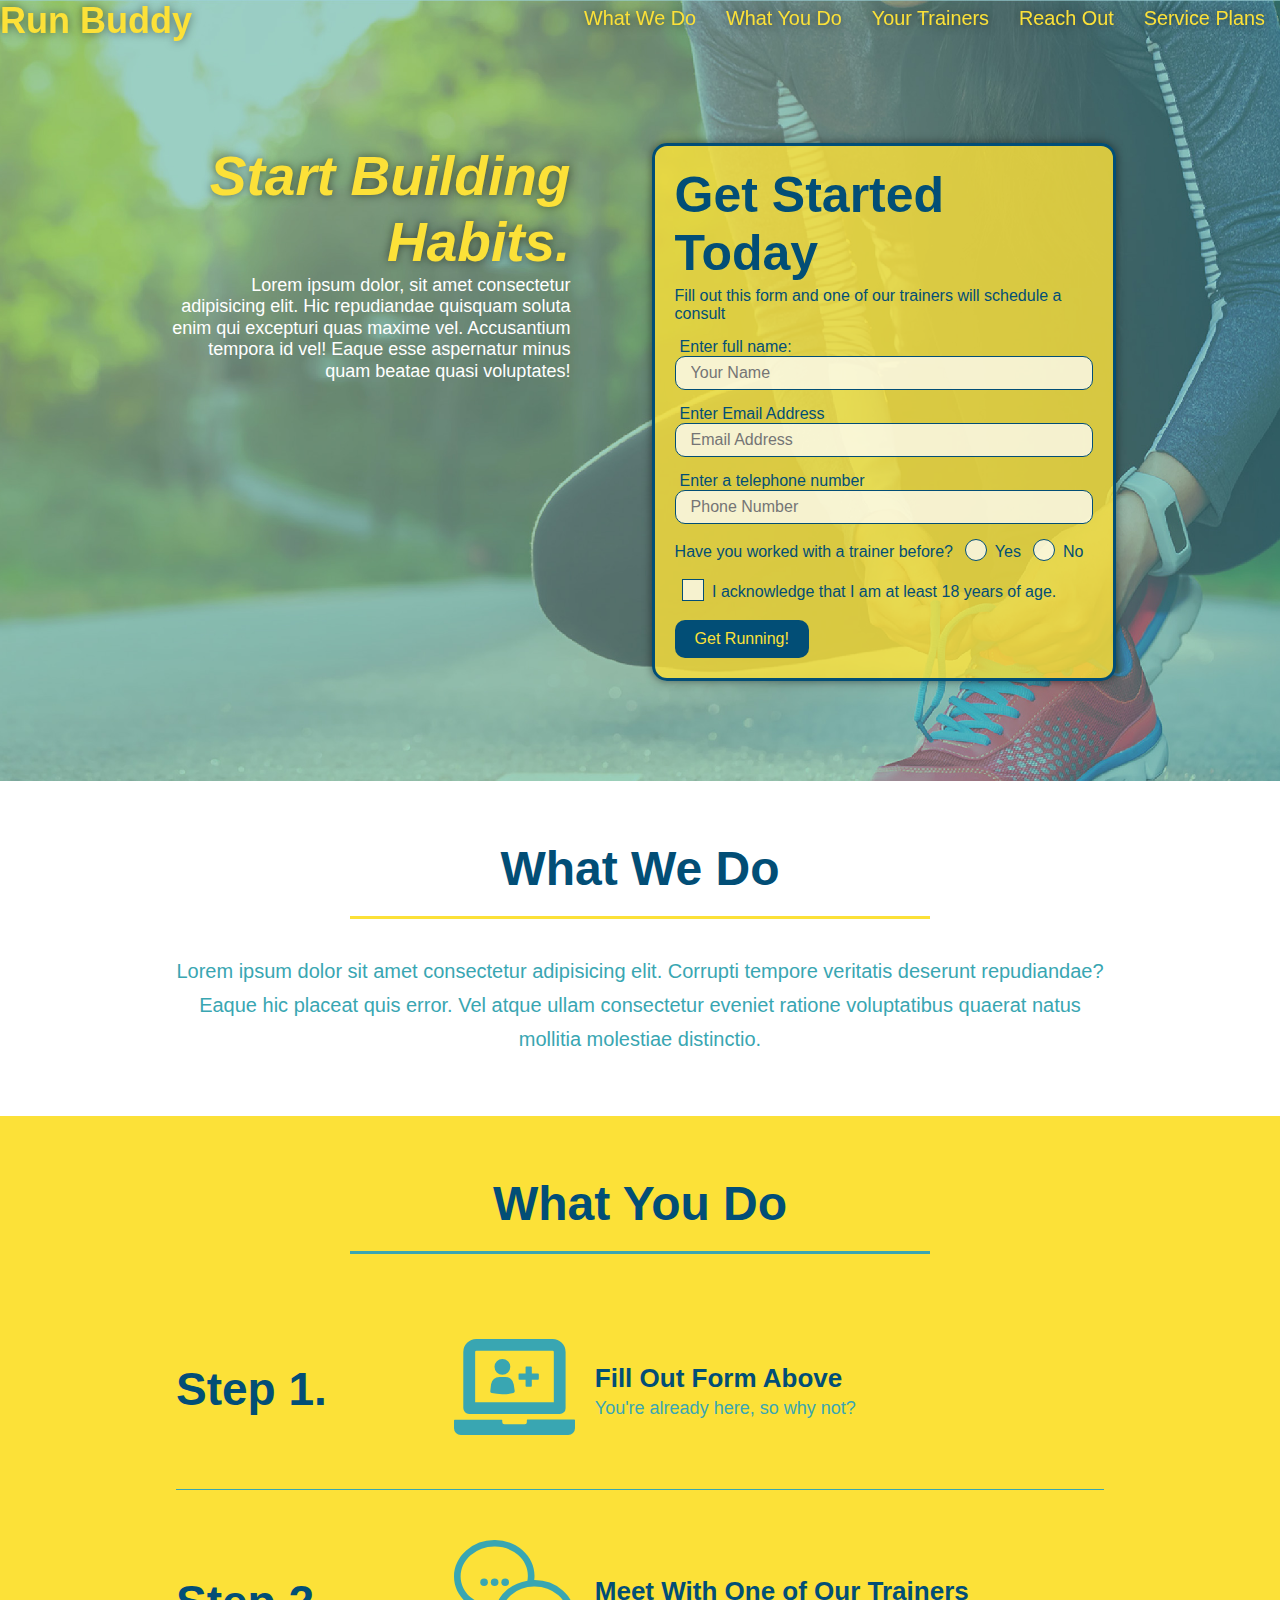
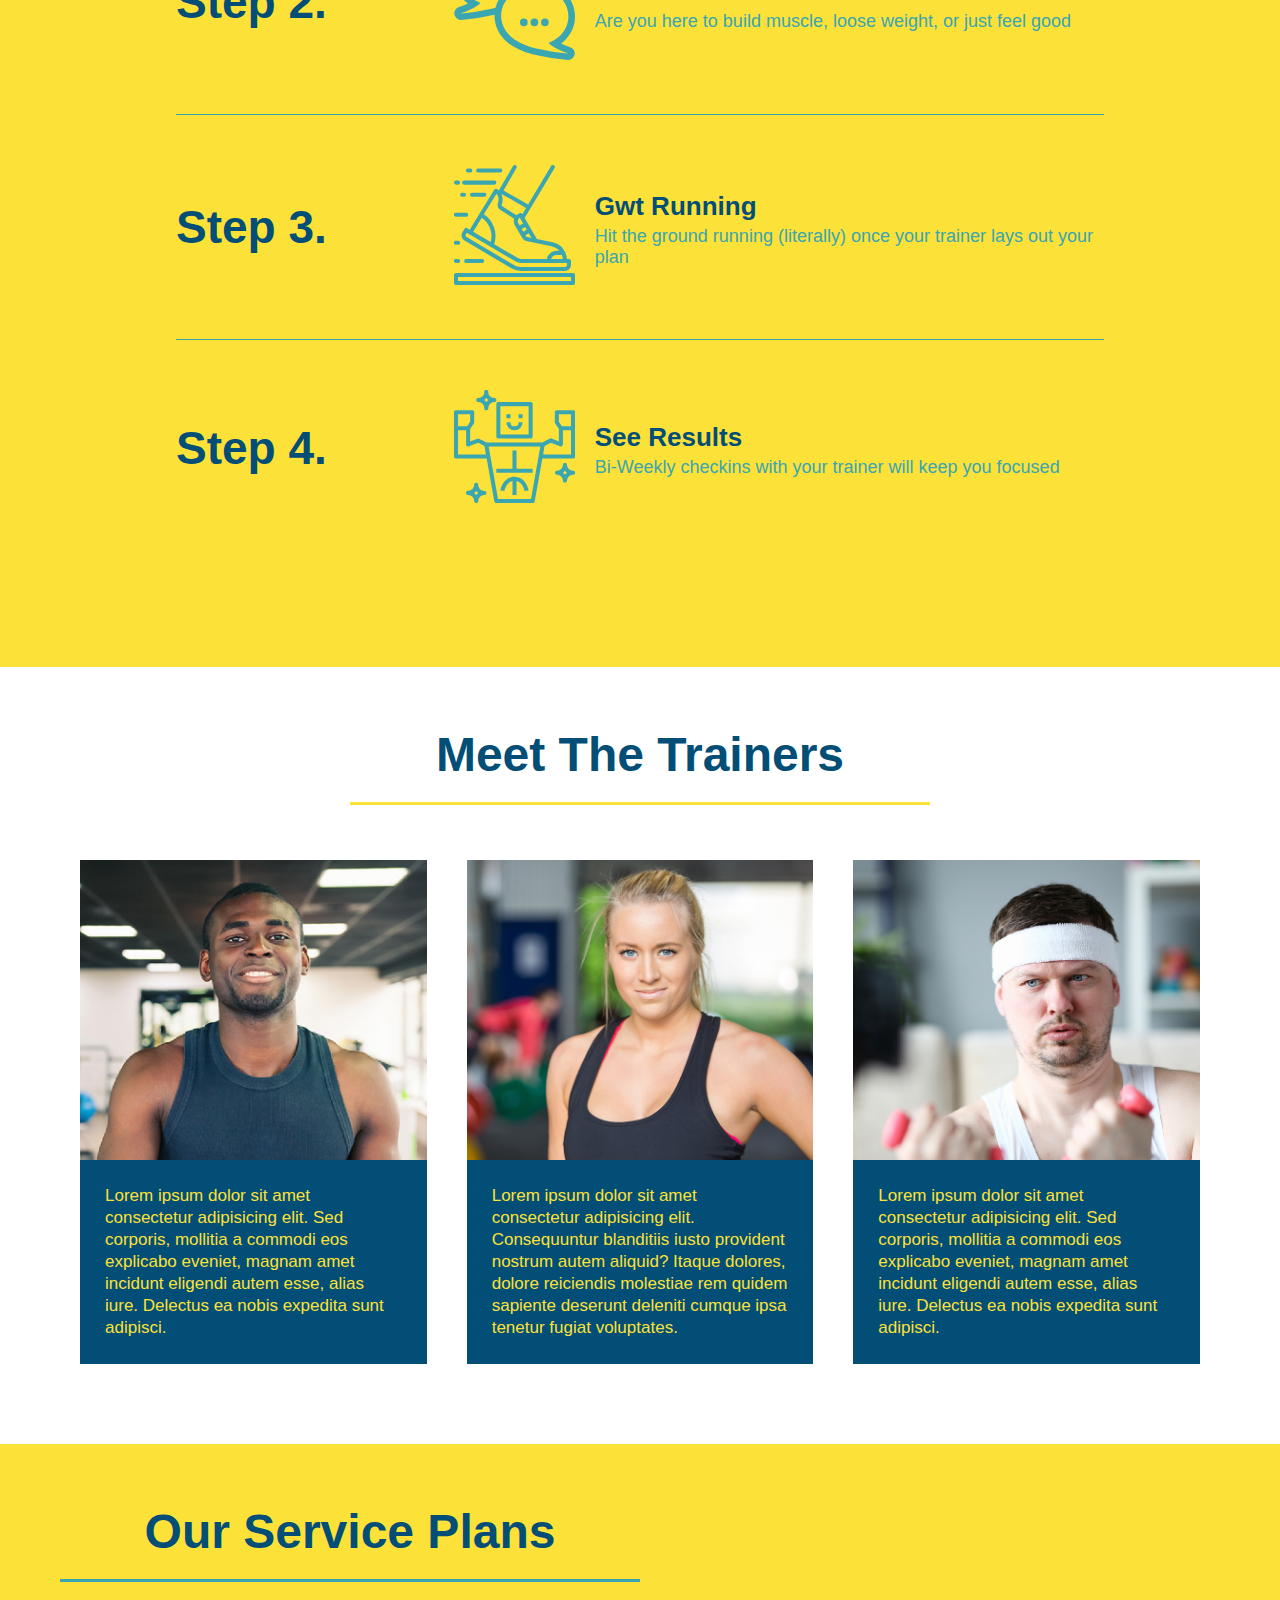
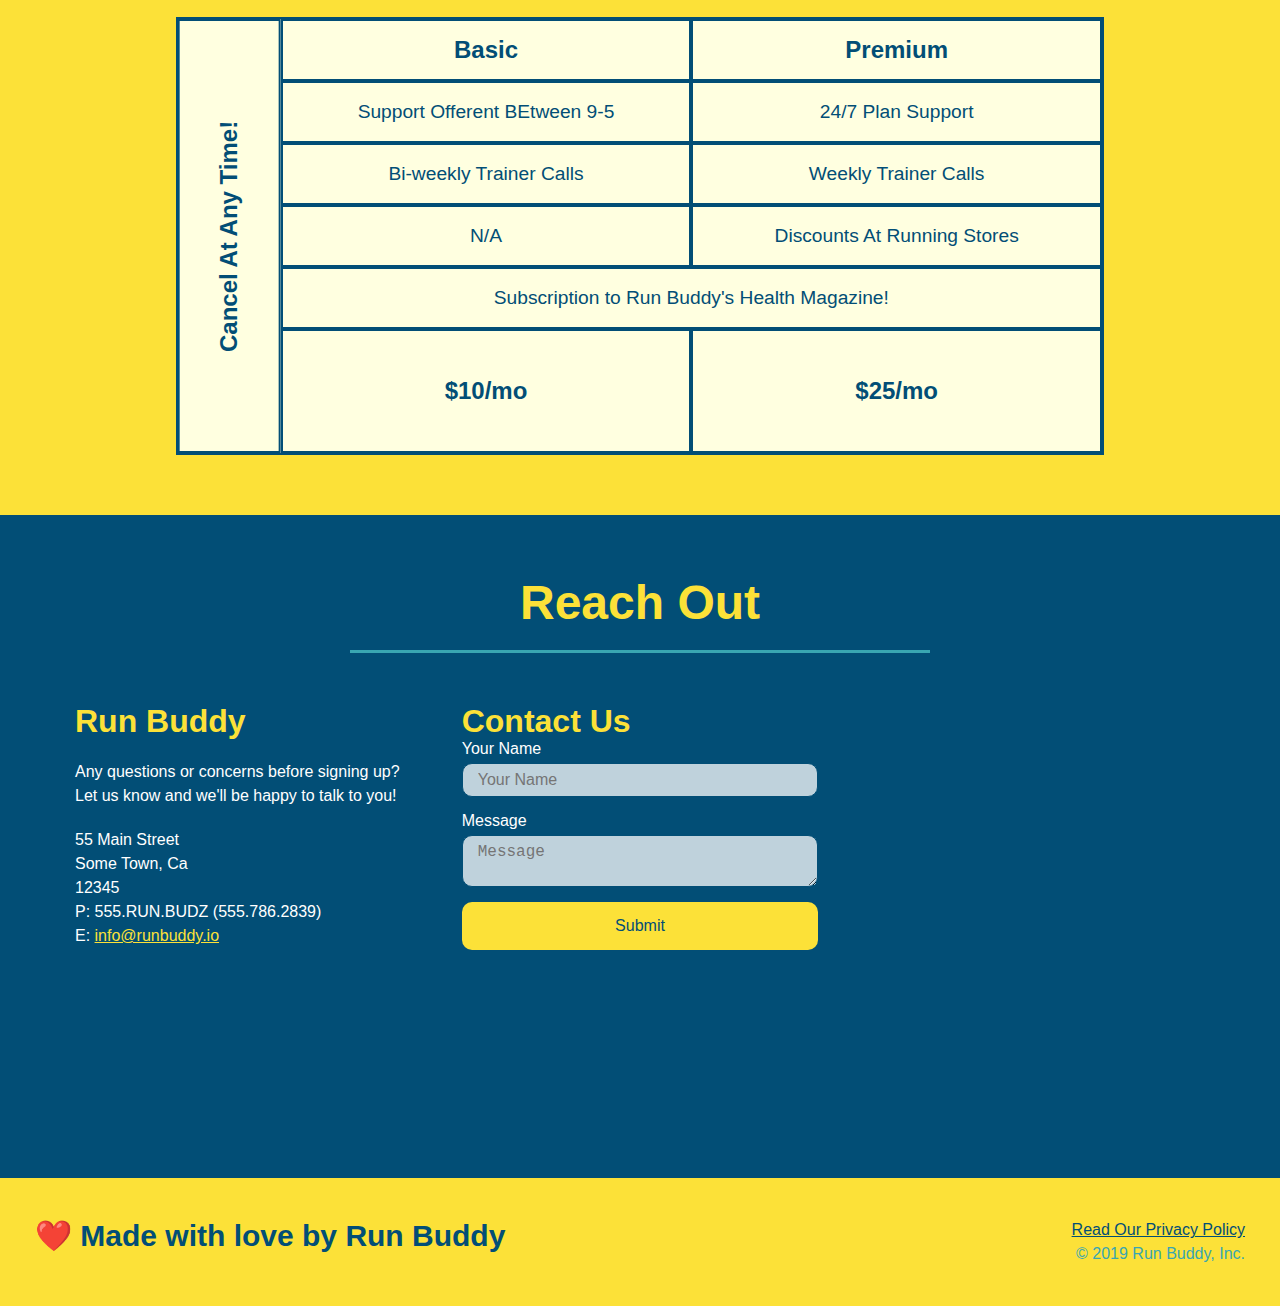
<file: index.html>
<!Doctype html>
<html lang="en">
    <!-- navigation-->

    <head>
        <meta charset="UTF-8"/>
        <meta meta name="viewport" content="width=device-width, initial-scale=1.0" />
        <title>Run Buddy</title>
        <link rel="stylesheet" href="./assets/css/style.css" />
    </head>

    <header>
        <h1>
            <a href = "index.html">Run Buddy</a>
        </h1>
        <nav>
            <!-- Unordered list element -->
            <ul>
            <!-- List item element -->
                <li>
                <!-- Anchor element -->
                    <a href="./index.html#what-we-do">What We Do</a>
                </li>
                <li>
                    <a href="./index.html#what-you-do">What You Do</a>
                </li>
                <li>
                    <a href="./index.html#your-trainers">Your Trainers</a>
                </li>
                <li>
                    <a href="./index.html#reach-out">Reach Out</a>
                </li>  
                <li>
                    <a href="#service-plans">Service Plans</a>
                </li>    
            </ul>
        </nav>
    </header>

    <!-- Hero Section -->
    <section class="hero">
        <div class="hero-cta">
            <h2>Start Building Habits.</h2>
            <p>Lorem ipsum dolor, sit amet consectetur adipisicing elit. Hic repudiandae quisquam soluta enim qui excepturi quas maxime vel. Accusantium tempora id vel! Eaque esse aspernatur minus quam beatae quasi voluptates!

            </p>
        </div>

        <div class="hero-form">
            <h3>Get Started Today</h3>
            <p>Fill out this form and one of our trainers will schedule a consult</p>
        <!-- Add form element-->
        <form>
            <label for="name">Enter full name:</label>
            <input type="text" placeholder="Your Name" name="name" id="name" class="form-input" />
            
            <label for="email">Enter Email Address</label>
            <input type="email" placeholder="Email Address" name="email" id="email" class="form-input" />
            
            <label for="phone">Enter a telephone number</label>
            <input type="tel" placeholder="Phone Number" name="phone" id="phone" class="form-input" />
            <p>
                Have you worked with a trainer before?
                <span class="radio-wrapper">
                    <input type="radio" name="trainer-confirm" id="trainer-yes" />
                    <label for="trainer-yes">Yes</label>
                </span> 
                <span class="radio-wrapper">   
                    <input type="radio" name="trainer-confirm"  id="trainer-no" />
                    <label for="trainer-no">No</label>
                </span>
            </p>
            <p>
                <span class="checkbox-wrapper">
                    <input type="checkbox"  name="age-confirm" id="checkbox" />
                    <label for="checkbox">I acknowledge that I am at least 18 years of age.
                    </label>
                </span>
            </p>
            <button type="submit">
                Get Running!
            </button>
        </form>
        </div>
    </section>
    <!-- End of Hero Section-->

    <!-- "what we do"-->
    <section id="what-we-do" class="intro">
        <div class="flex-row">
            <h2 class="section-title primary-border">What We Do</h2>
        </div>
        <div class="flex-row">
            <p>Lorem ipsum dolor sit amet consectetur adipisicing elit. Corrupti tempore veritatis deserunt repudiandae? Eaque hic placeat quis error. Vel atque ullam consectetur eveniet ratione voluptatibus quaerat natus mollitia molestiae distinctio.
            </p>
        </div>

    </section>

    <!-- "what you do" section-->
    <section id="what-you-do" class="steps">
        <div class="flex-row">
            <h2 class="section-title secondary-border">What You Do</h2>
        </div>

        <div class="step">
            <h3>Step 1.</h3>
            <div class="step-info">
                <div class="step-img">
                    <img src="./assets/images/step-1.svg" alt="" />
                </div>
                <div class="step-text">
                    <h4>Fill Out Form Above</h4>
                    <p>You're already here, so why not?</p>
                </div>
            </div>
        </div>

        <div class="step">
            <h3>Step 2.</h3>
            <div class="step-info">
                <div class="step-img">
                    <img src="./assets/images/step-2.svg" alt="" />
                </div>
                <div class="step-text">
                    <h4>Meet With One of Our Trainers</h4>
                    <p>Are you here to build muscle, loose weight, or just feel good</p>
                </div>
            </div>
        </div>  
        
        <div class="step">
            <h3>Step 3.</h3>
            <div class="step-info">
                <div class="step-img">
                    <img src="./assets/images/step-3.svg" alt="" />
                </div>
                <div class="step-text">
                    <h4>Gwt Running</h4>
                    <p>Hit the ground running (literally) once your trainer lays out your plan </p>
                </div>
            </div>
        </div>

        <div class="step">
            <h3>Step 4.</h3>
            <div class="step-info">
                <div class="step-img">
                    <img src="./assets/images/step-4.svg" alt="" />
                </div>
                <div class="step-text">
                    <h4>See Results</h4>
                    <p>Bi-Weekly checkins with your trainer will keep you focused</p>
                </div>
            </div>
        </div>
    </section>
                

    <!-- "meet the trainers" section-->
    <section id="your-trainers">
        <div class="flex-row">
            <h2 class="section-title primary-border">Meet The Trainers</h2>
        </div>


        <div class="trainers">
            
            <article class="trainer">
                <div class="trainer-img trainer-1">
                    <div>
                        <h3 class="trainer-name">Arron Stephens</h3>
                        <h4 class="trainer-role">Speed / Strength</h4>
                    </div>
                </div>

                <div class="trainer-bio">
                    <h3>Arron Stephens</h3>
                    <h4>Speed/ Strength</h4>
                    <p>
                        Lorem ipsum dolor sit amet consectetur adipisicing elit. Sed corporis, mollitia a commodi eos explicabo eveniet, magnam amet incidunt eligendi autem esse, alias iure. Delectus ea nobis expedita sunt adipisci.</p>
                </div>
            </article>

            <!-- second trainers bio -->
            <article class="trainer">
                <div class="trainer-img trainer-2">
                    <div>
                        <h3 class="trainer-name">Joanna Gill</h3>
                        <h4 class="trainer-role">Endurance</h4>
                    </div>
                </div> 
                
                <div class="trainer-bio">
                    <h3>Joanna Gill</h3>
                    <h4>Endurance</h4>
                    <p>
                        Lorem ipsum dolor sit amet consectetur adipisicing elit. Consequuntur blanditiis iusto provident nostrum autem aliquid? Itaque dolores, dolore reiciendis molestiae rem quidem sapiente deserunt deleniti cumque ipsa tenetur fugiat voluptates.
                    </p>
                </div>

            </article>

            <!-- third trainer bio -->
            <article class="trainer">
                <div class="trainer-img trainer-3">
                    <div>
                        <h3 class="trainer-name">Harry "The Headband" Smith</h3>
                        <h4 class="trainer-role">Strength</h4>
                    </div>
                </div>
                <div class="trainer-bio">
                    <h3>Harry "The Headband" Smith</h3>
                    <h4>Strength</h4>
                    <p>
                        Lorem ipsum dolor sit amet consectetur adipisicing elit. Sed corporis, mollitia a commodi eos explicabo eveniet, magnam amet incidunt eligendi autem esse, alias iure. Delectus ea nobis expedita sunt adipisci.
                    </p>
                </div>
            </article>
        </div>

    </section>


    <section id="service-plans" class="services">

        <h2 class="section-title secondary-border">
            Our Service Plans
        </h2>

        <div class="service-grid-wrapper">

            <div class="service-grid-container">

                <div class="service-grid-item grid-head basic">
                    Basic
                </div>
                <div class="service-grid-item grid-head premium"> 
                    Premium
                </div>

                <div class="service-grid-item basic">
                    Support Offerent BEtween 9-5
                </div>

                <div class="service-grid-item premium">
                    24/7 Plan Support
                </div>

                <div class="service-grid-item basic">
                    Bi-weekly Trainer Calls
                </div>

                <div class="service-grid-item premium">
                    Weekly Trainer Calls
                </div>
 
                <div class="service-grid-item basic">
                    N/A
                </div>

                <div class="service-grid-item premium">
                    Discounts At Running Stores
                </div>

                <div class="service-grid-item both">
                    Subscription to Run Buddy's Health Magazine!
                </div>

                <div class="service-grid-item grid-price basic">
                    $10/mo
                </div>

                <div class="service-grid-item grid-price premium">
                    $25/mo
                </div>

                <div class="service-grid-item cancel">
                    Cancel At Any Time!
                </div>
            
            </div> <!-- div service grid container -->

        </div> <!-- div service wrapper -->

    </section>

    <!-- "reach out" section-->
    <section id="reach-out" class="contact">
        <div class="flex-row">
            <h2 class="section-title secondary-border">Reach Out</h2>
        </div>

        <div class="contact-info">

            <div>
                <h3>Run Buddy</h3>
                <p>
                    Any questions or concerns before signing up?
            
                <br />
                Let us know and we'll be happy to talk to you!
                </p>
                
                <address>
                    55 Main Street <br />
                    Some Town, Ca <br /> 
                    12345 <br />
                    P: 555.RUN.BUDZ (555.786.2839)<br />
                    E: <a href="mailto.info@runbuddy.io">info@runbuddy.io</a>
                </address>
            </div>

            <div class="contact-form">
                <h3>Contact Us</h3>
                <form>
                    <label for="contact-name">Your Name</label>
                    <input type="text" id="contact-name" placeholder="Your Name" />

                    <label for="contact-message">Message</label>
                    <textarea id="contact-message" placeholder="Message"></textarea>

                    <button type="submit">Submit</button>
                </form>
            </div>

            <iframe src="https://www.google.com/maps/embed?pb=!1m18!1m12!1m3!1d3469.9318241318647!2d-98.38487338505362!3d29.576586882054976!2m3!1f0!2f0!3f0!3m2!1i1024!2i768!4f13.1!3m3!1m2!1s0x865c8c647db431bd%3A0xb8cc40125808f6ea!2s15139%20Spring%20Mist%2C%20San%20Antonio%2C%20TX%2078247!5e0!3m2!1sen!2sus!4v1584643423736!5m2!1sen!2sus"  
                    frameborder="0" 
                 style="border:0;" 
                 allowfullscreen="" 
                    aria-hidden="false" 
                    tabindex="0">
            </iframe>

        </div>
        
            
        </div>
    </section>

    <!-- footer-->
    <footer>
        <h2>❤️ Made with love by Run Buddy</h2>
        <div>
            <a href="./privacy-policy.html">Read Our Privacy Policy</a><br />
            &copy; 2019 Run Buddy, Inc.
        </div>
    </footer>

   <body>
        
    </body>
    



</html>
</file>
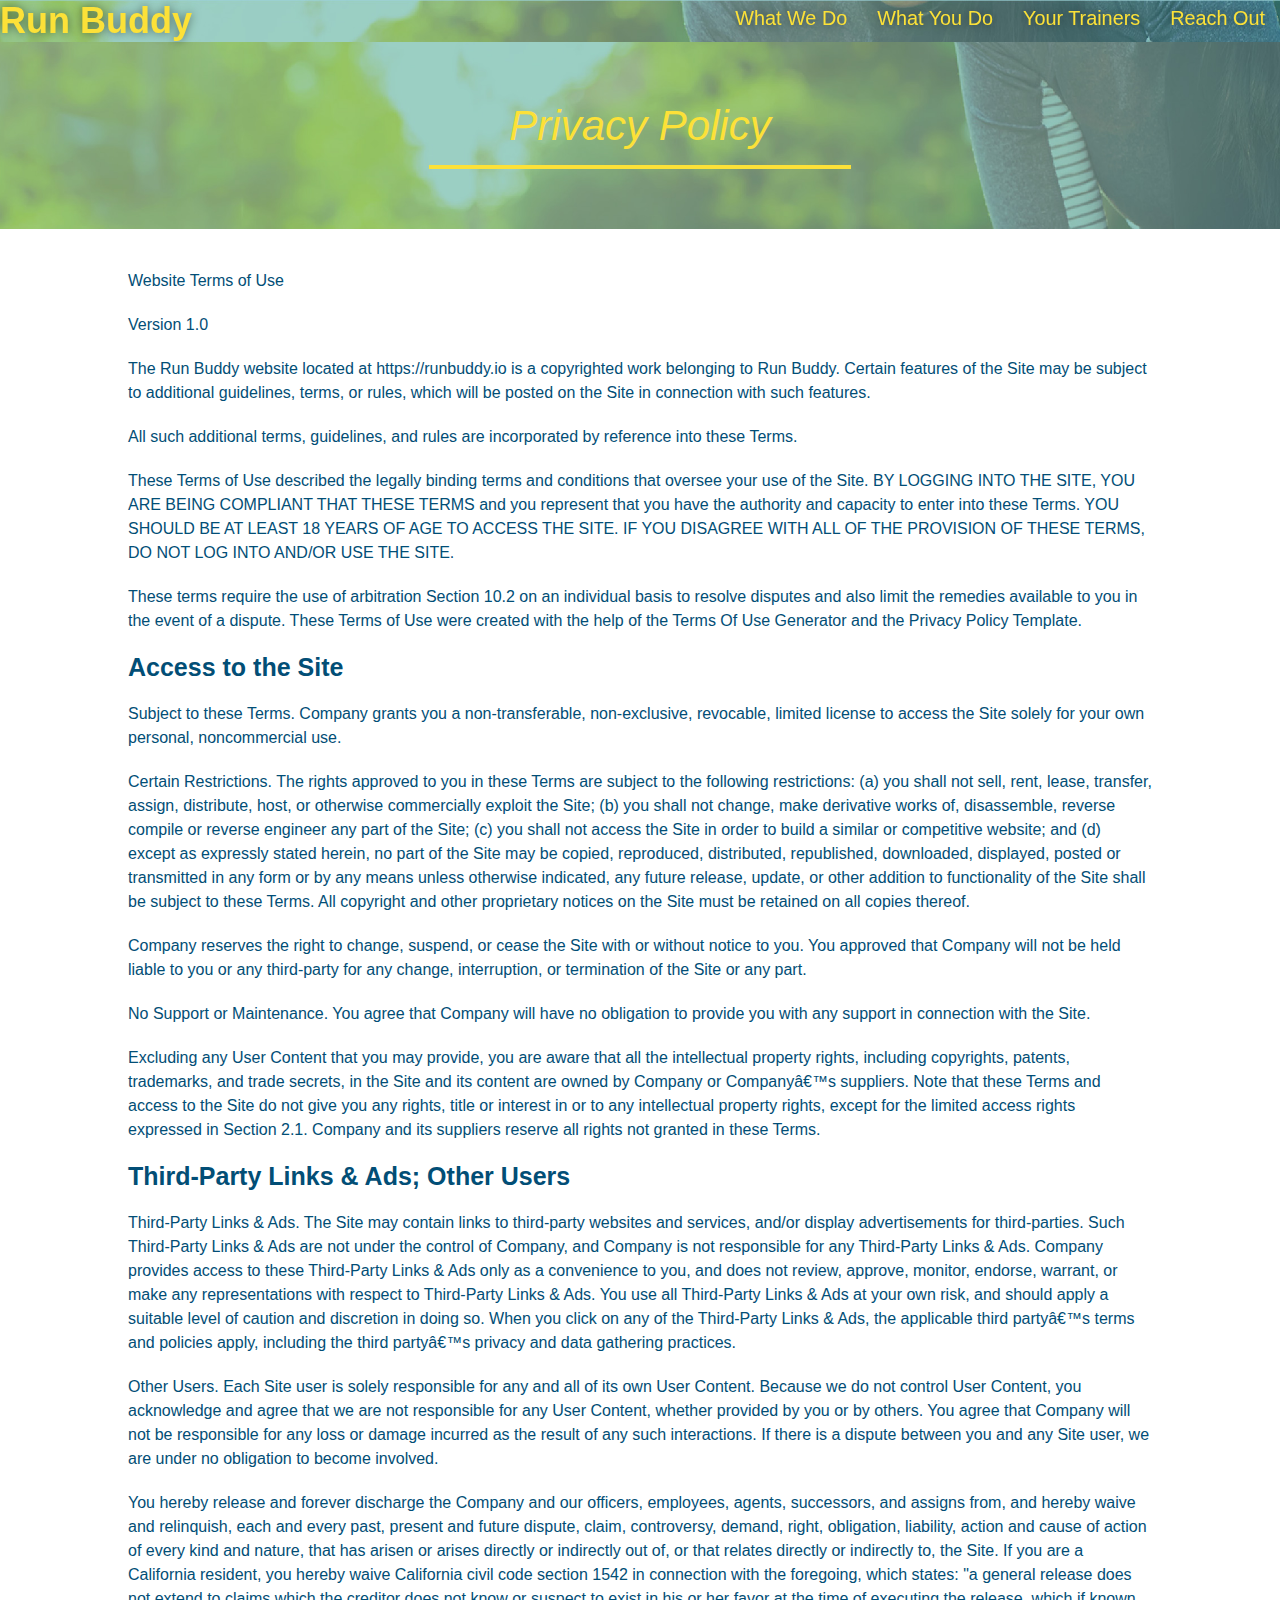
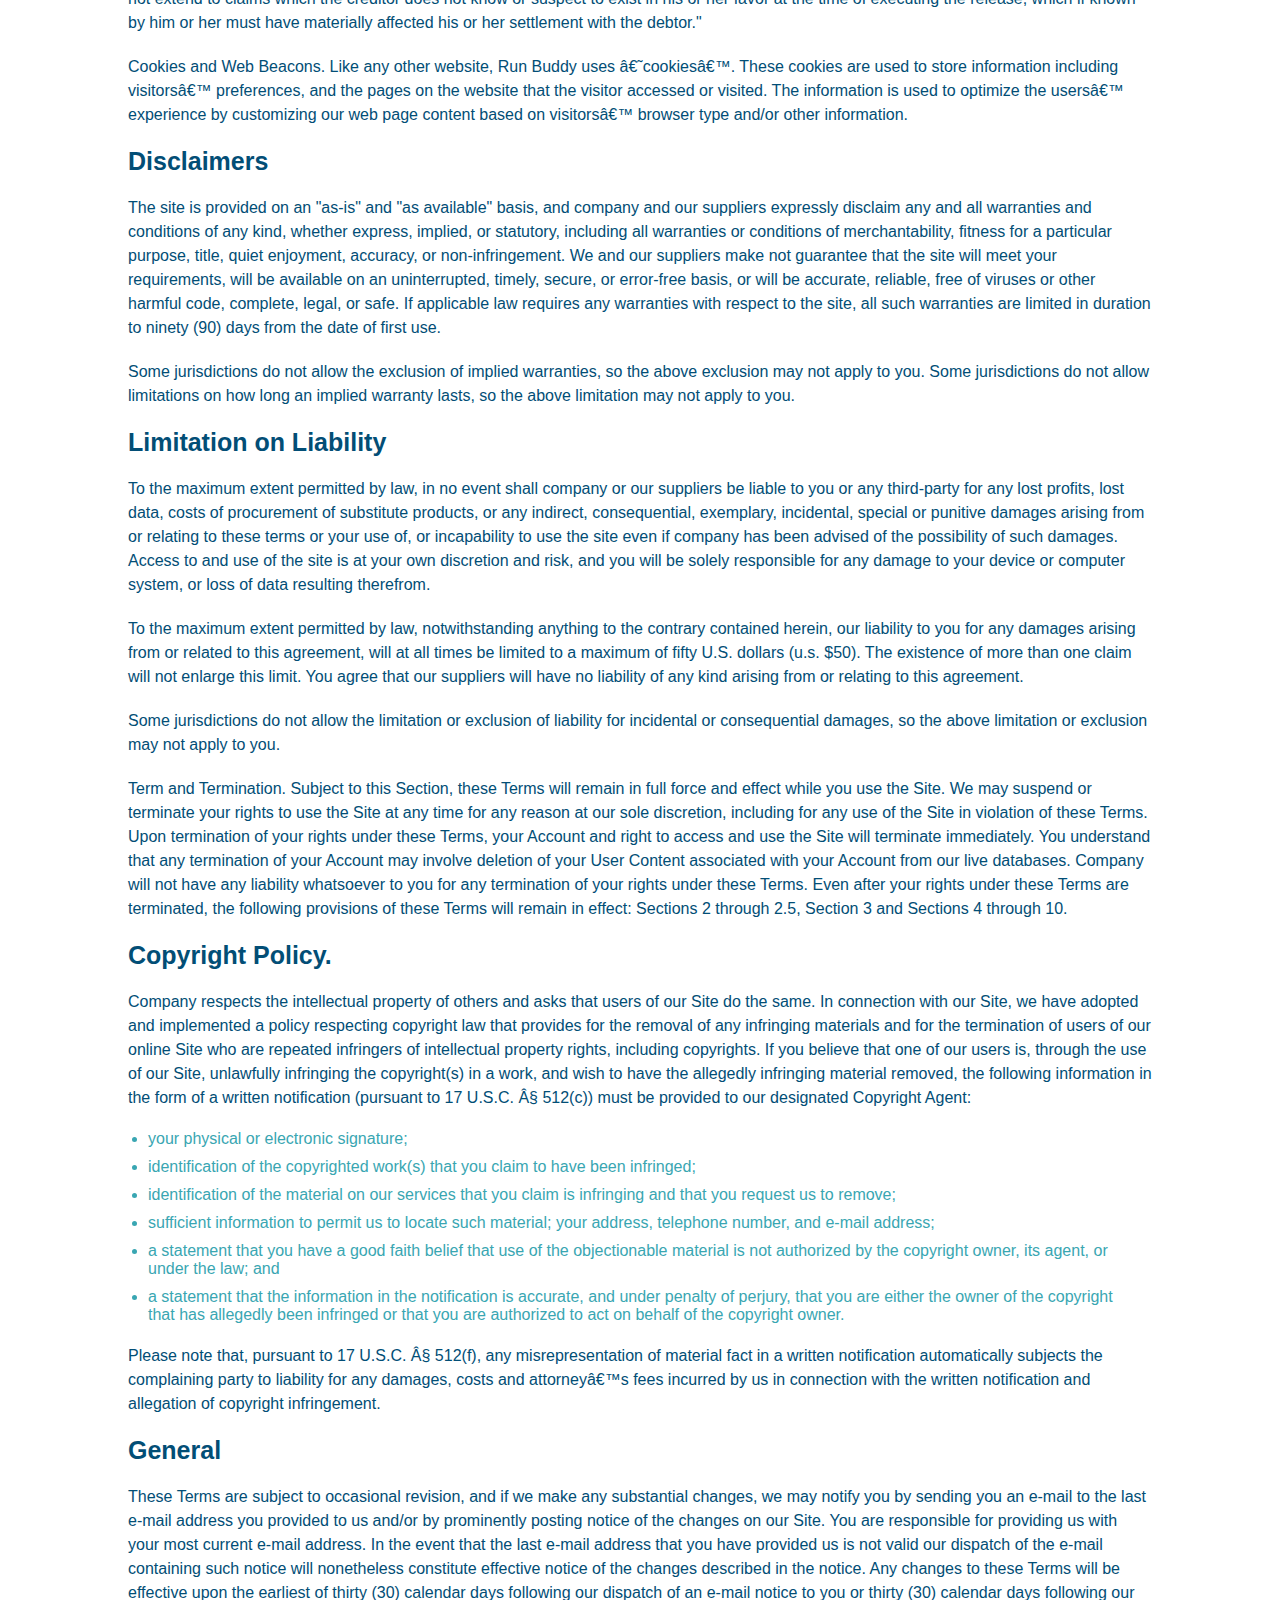
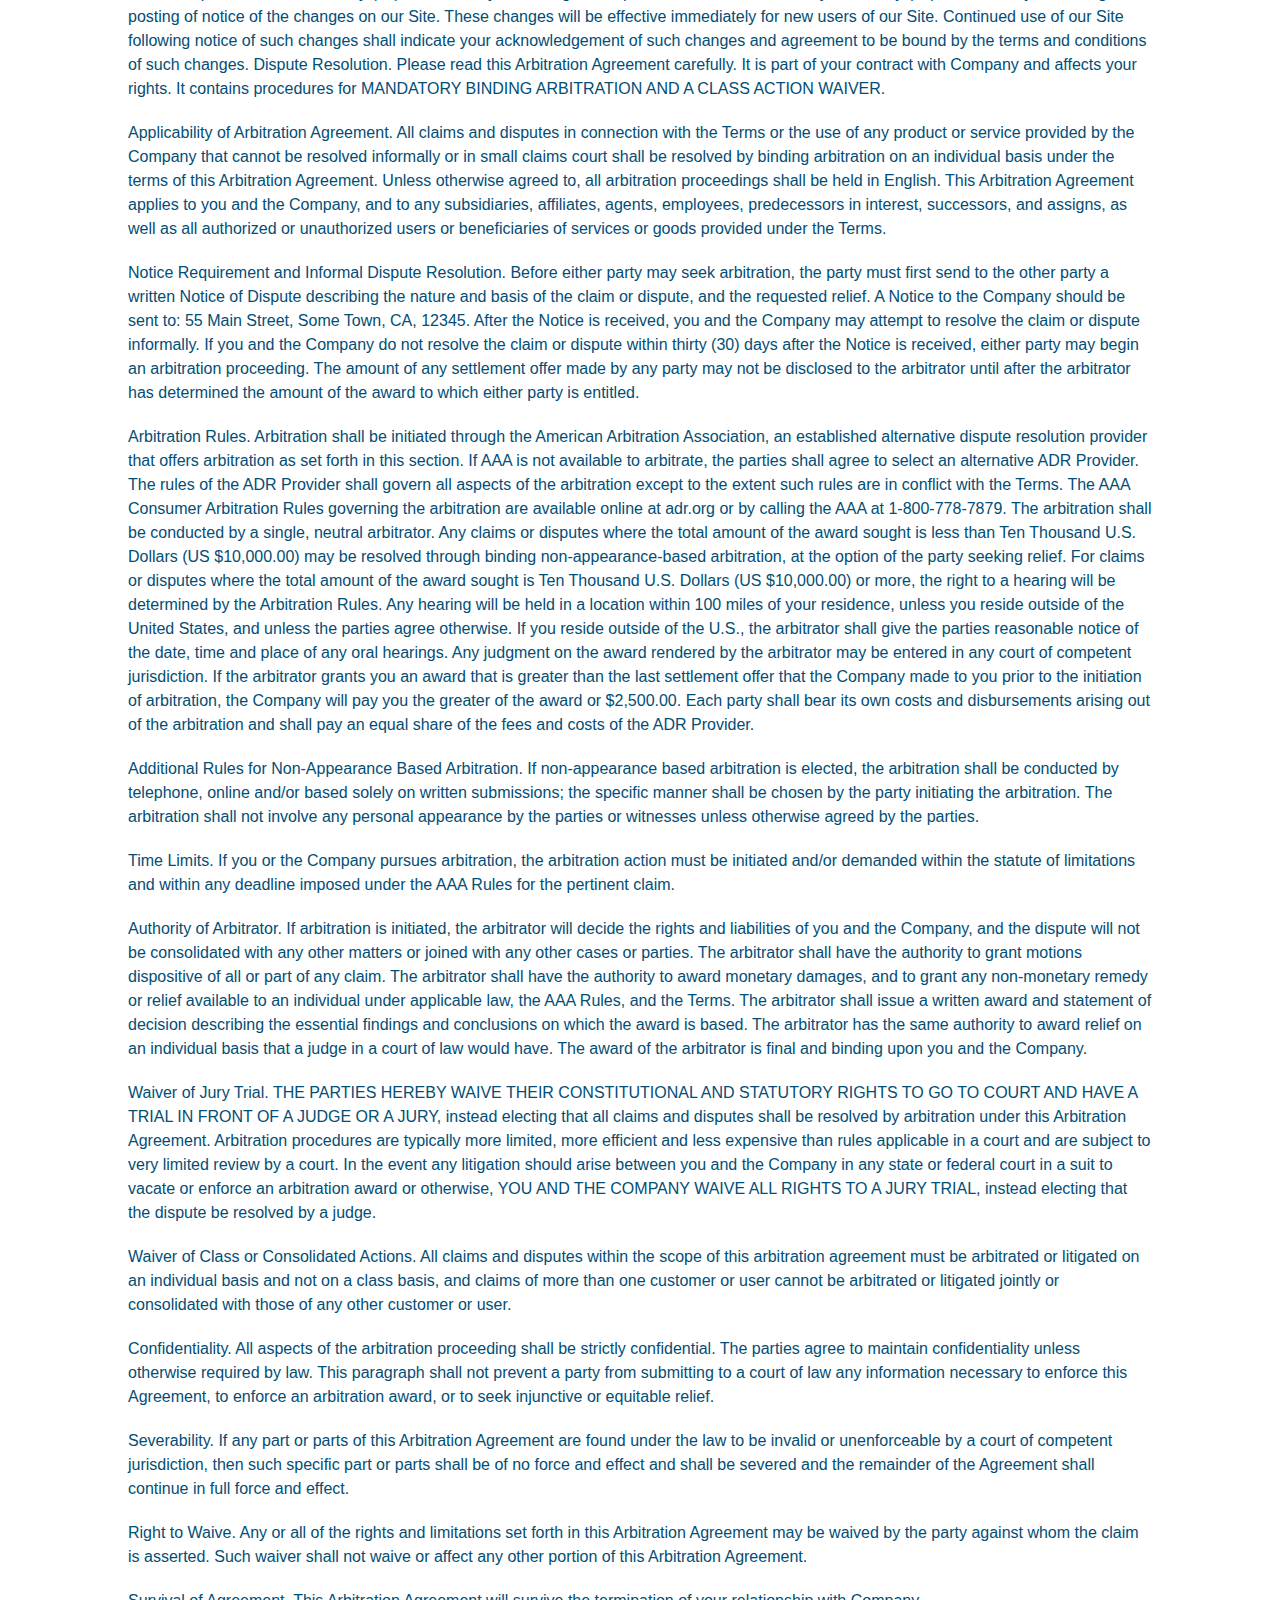
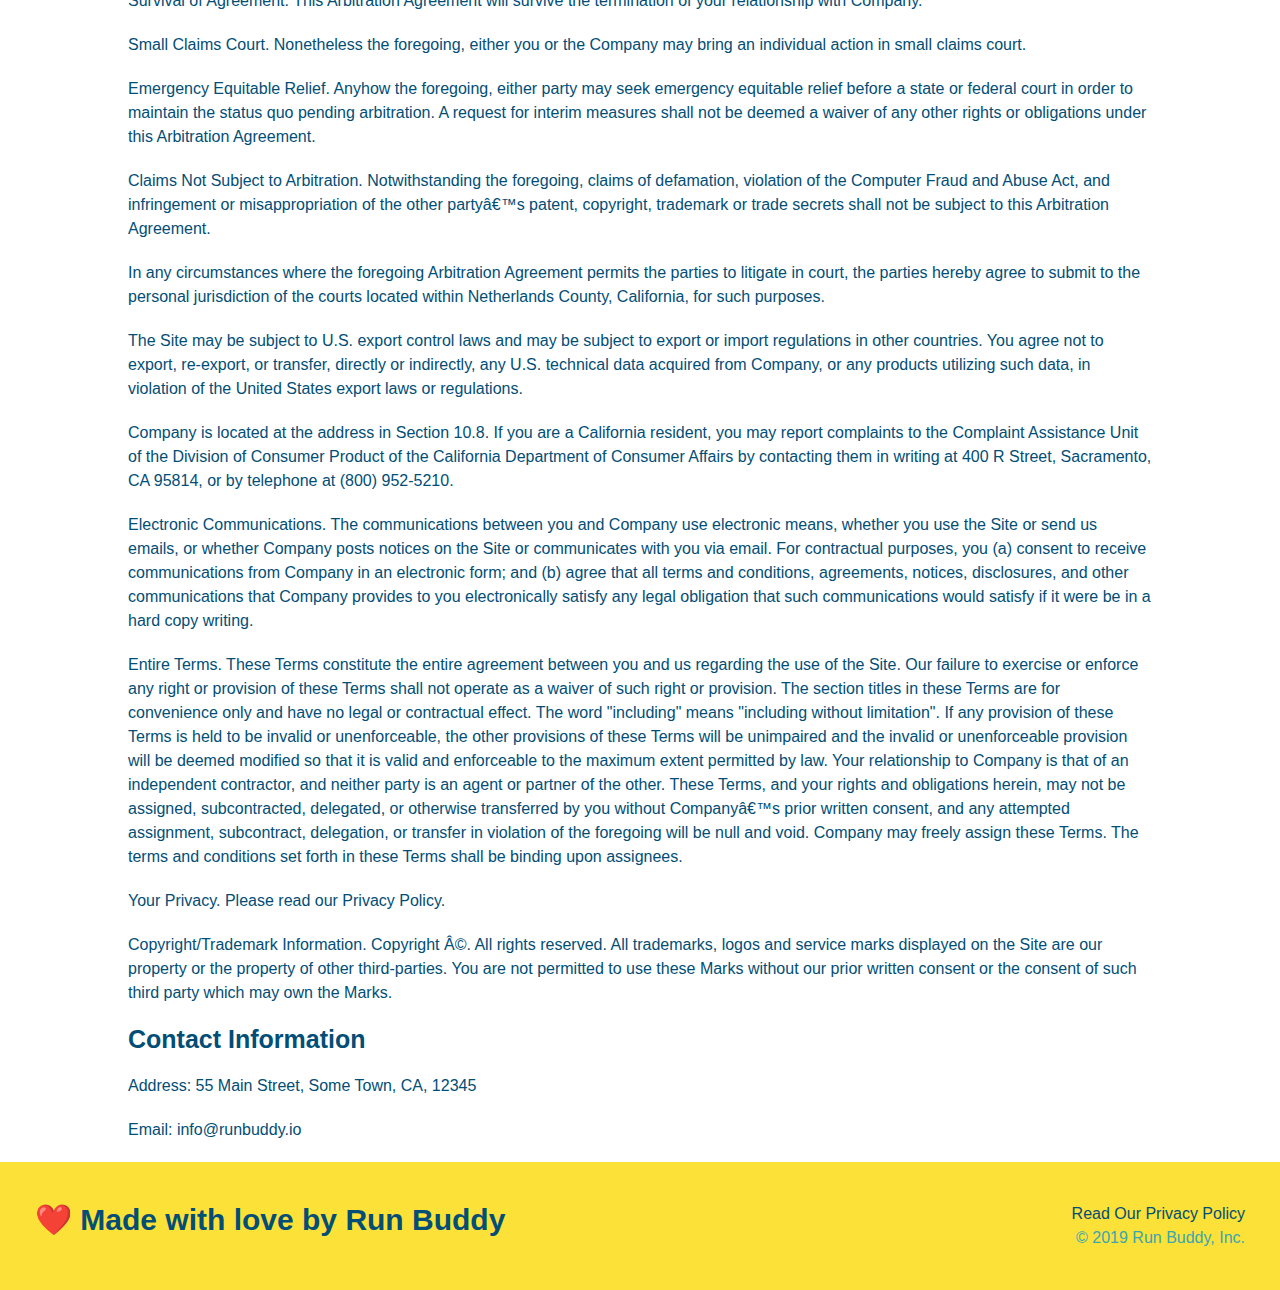
<file: privacy-policy.html>
<!DOCTYPE html>
<html lang="en">
    <head>
        <meta charset="UTF-8"/>

        <meta meta name="viewport" content="width=device-width, initial-scale=1.0" />
        
        <title>Privacy Policy - Run Buddy</title>
        
        <link rel="stylesheet" href="./assets/css/style.css" />
        
        <link rel="stylesheet" href="./assets/css/secondary-styles.css"/>
   
    </head>

    
    <header>
         <h1>
            <a href = "index.html">Run Buddy</a>
        </h1>
        <nav>
            <!-- Unordered list element -->
            <ul>
            <!-- List item element -->
                <li>
                <!-- Anchor element -->
                    <a href="./index.html#what-we-do">What We Do</a>
                </li>
                <li>
                    <a href="./index.html#what-you-do">What You Do</a>
                </li>
                <li>
                    <a href="./index.html#your-trainers">Your Trainers</a>
                </li>
                <li>
                    <a href="./index.html#reach-out">Reach Out</a>
                </li>      
            </ul>
        </nav>
    </header>

    <section class="hero">
        <h2 class="page-title">
            Privacy Policy
        </h2>
    </section>

    <article class="secondary-content">
        <p>
            Website Terms of Use
          </p>
    
          <p>
            Version 1.0
          </p>
    
          <p>
            The Run Buddy website located at https://runbuddy.io is a copyrighted work belonging to Run Buddy. Certain
            features of the Site may be subject to additional guidelines, terms, or rules, which will be posted on the Site
            in connection with such features.
          </p>
    
          <p>
            All such additional terms, guidelines, and rules are incorporated by reference into these Terms.
          </p>
    
          <p>
            These Terms of Use described the legally binding terms and conditions that oversee your use of the Site. BY
            LOGGING INTO THE SITE, YOU ARE BEING COMPLIANT THAT THESE TERMS and you represent that you have the authority
            and capacity to enter into these Terms. YOU SHOULD BE AT LEAST 18 YEARS OF AGE TO ACCESS THE SITE. IF YOU
            DISAGREE WITH ALL OF THE PROVISION OF THESE TERMS, DO NOT LOG INTO AND/OR USE THE SITE.
          </p>
    
          <p>
            These terms require the use of arbitration Section 10.2 on an individual basis to resolve disputes and also
            limit the remedies available to you in the event of a dispute. These Terms of Use were created with the help of
            the Terms Of Use Generator and the Privacy Policy Template.
          </p>
    
          <h3>
            Access to the Site
          </h3>
    
          <p>
            Subject to these Terms. Company grants you a non-transferable, non-exclusive, revocable, limited license to
            access the Site solely for your own personal, noncommercial use.
          </p>
    
          <p>
            Certain Restrictions. The rights approved to you in these Terms are subject to the following restrictions: (a)
            you shall not sell, rent, lease, transfer, assign, distribute, host, or otherwise commercially exploit the Site;
            (b) you shall not change, make derivative works of, disassemble, reverse compile or reverse engineer any part of
            the Site; (c) you shall not access the Site in order to build a similar or competitive website; and (d) except
            as expressly stated herein, no part of the Site may be copied, reproduced, distributed, republished, downloaded,
            displayed, posted or transmitted in any form or by any means unless otherwise indicated, any future release,
            update, or other addition to functionality of the Site shall be subject to these Terms. All copyright and other
            proprietary notices on the Site must be retained on all copies thereof.
          </p>
    
          <p>
            Company reserves the right to change, suspend, or cease the Site with or without notice to you. You approved
            that Company will not be held liable to you or any third-party for any change, interruption, or termination of
            the Site or any part.
          </p>
    
          <p>
            No Support or Maintenance. You agree that Company will have no obligation to provide you with any support in
            connection with the Site.
          </p>
    
          <p>
            Excluding any User Content that you may provide, you are aware that all the intellectual property rights,
            including copyrights, patents, trademarks, and trade secrets, in the Site and its content are owned by Company
            or Companyâ€™s suppliers. Note that these Terms and access to the Site do not give you any rights, title or
            interest in or to any intellectual property rights, except for the limited access rights expressed in Section
            2.1. Company and its suppliers reserve all rights not granted in these Terms.
          </p>
    
          <h3>
            Third-Party Links & Ads; Other Users
          </h3>
    
          <p>
            Third-Party Links & Ads. The Site may contain links to third-party websites and services, and/or display
            advertisements for third-parties. Such Third-Party Links & Ads are not under the control of Company, and Company
            is not responsible for any Third-Party Links & Ads. Company provides access to these Third-Party Links & Ads
            only as a convenience to you, and does not review, approve, monitor, endorse, warrant, or make any
            representations with respect to Third-Party Links & Ads. You use all Third-Party Links & Ads at your own risk,
            and should apply a suitable level of caution and discretion in doing so. When you click on any of the
            Third-Party Links & Ads, the applicable third partyâ€™s terms and policies apply, including the third partyâ€™s
            privacy and data gathering practices.
          </p>
    
          <p>
            Other Users. Each Site user is solely responsible for any and all of its own User Content. Because we do not
            control User Content, you acknowledge and agree that we are not responsible for any User Content, whether
            provided by you or by others. You agree that Company will not be responsible for any loss or damage incurred as
            the result of any such interactions. If there is a dispute between you and any Site user, we are under no
            obligation to become involved.
          </p>
    
          <p>
            You hereby release and forever discharge the Company and our officers, employees, agents, successors, and
            assigns from, and hereby waive and relinquish, each and every past, present and future dispute, claim,
            controversy, demand, right, obligation, liability, action and cause of action of every kind and nature, that has
            arisen or arises directly or indirectly out of, or that relates directly or indirectly to, the Site. If you are
            a California resident, you hereby waive California civil code section 1542 in connection with the foregoing,
            which states: "a general release does not extend to claims which the creditor does not know or suspect to exist
            in his or her favor at the time of executing the release, which if known by him or her must have materially
            affected his or her settlement with the debtor."
          </p>
    
          <p>
            Cookies and Web Beacons. Like any other website, Run Buddy uses â€˜cookiesâ€™. These cookies are used to store
            information including visitorsâ€™ preferences, and the pages on the website that the visitor accessed or visited.
            The information is used to optimize the usersâ€™ experience by customizing our web page content based on visitorsâ€™
            browser type and/or other information.
          </p>
    
          <h3>
            Disclaimers
          </h3>
    
          <p>
            The site is provided on an "as-is" and "as available" basis, and company and our suppliers expressly disclaim
            any and all warranties and conditions of any kind, whether express, implied, or statutory, including all
            warranties or conditions of merchantability, fitness for a particular purpose, title, quiet enjoyment, accuracy,
            or non-infringement. We and our suppliers make not guarantee that the site will meet your requirements, will be
            available on an uninterrupted, timely, secure, or error-free basis, or will be accurate, reliable, free of
            viruses or other harmful code, complete, legal, or safe. If applicable law requires any warranties with respect
            to the site, all such warranties are limited in duration to ninety (90) days from the date of first use.
          </p>
    
          <p>
            Some jurisdictions do not allow the exclusion of implied warranties, so the above exclusion may not apply to
            you. Some jurisdictions do not allow limitations on how long an implied warranty lasts, so the above limitation
            may not apply to you.
          </p>
    
          <h3>
            Limitation on Liability
          </h3>
    
          <p>
            To the maximum extent permitted by law, in no event shall company or our suppliers be liable to you or any
            third-party for any lost profits, lost data, costs of procurement of substitute products, or any indirect,
            consequential, exemplary, incidental, special or punitive damages arising from or relating to these terms or
            your use of, or incapability to use the site even if company has been advised of the possibility of such
            damages. Access to and use of the site is at your own discretion and risk, and you will be solely responsible
            for any damage to your device or computer system, or loss of data resulting therefrom.
          </p>
    
          <p>
            To the maximum extent permitted by law, notwithstanding anything to the contrary contained herein, our liability
            to you for any damages arising from or related to this agreement, will at all times be limited to a maximum of
            fifty U.S. dollars (u.s. $50). The existence of more than one claim will not enlarge this limit. You agree that
            our suppliers will have no liability of any kind arising from or relating to this agreement.
          </p>
    
          <p>
            Some jurisdictions do not allow the limitation or exclusion of liability for incidental or consequential
            damages, so the above limitation or exclusion may not apply to you.
          </p>
    
          <p>
            Term and Termination. Subject to this Section, these Terms will remain in full force and effect while you use
            the Site. We may suspend or terminate your rights to use the Site at any time for any reason at our sole
            discretion, including for any use of the Site in violation of these Terms. Upon termination of your rights under
            these Terms, your Account and right to access and use the Site will terminate immediately. You understand that
            any termination of your Account may involve deletion of your User Content associated with your Account from our
            live databases. Company will not have any liability whatsoever to you for any termination of your rights under
            these Terms. Even after your rights under these Terms are terminated, the following provisions of these Terms
            will remain in effect: Sections 2 through 2.5, Section 3 and Sections 4 through 10.
          </p>
    
          <h3>
            Copyright Policy.
          </h3>
    
          <p>
            Company respects the intellectual property of others and asks that users of our Site do the same. In connection
            with our Site, we have adopted and implemented a policy respecting copyright law that provides for the removal
            of any infringing materials and for the termination of users of our online Site who are repeated infringers of
            intellectual property rights, including copyrights. If you believe that one of our users is, through the use of
            our Site, unlawfully infringing the copyright(s) in a work, and wish to have the allegedly infringing material
            removed, the following information in the form of a written notification (pursuant to 17 U.S.C. Â§ 512(c)) must
            be provided to our designated Copyright Agent:
          </p>
    
          <ul>
            <li>
              your physical or electronic signature;
            </li>
            <li>
              identification of the copyrighted work(s) that you claim to have been infringed;
            </li>
            <li>
              identification of the material on our services that you claim is infringing and that you request us to remove;
            </li>
            <li>
              sufficient information to permit us to locate such material; your address, telephone number, and e-mail
              address;
            </li>
            <li>
              a statement that you have a good faith belief that use of the objectionable material is not authorized by the
              copyright owner, its agent, or under the law; and
            </li>
            <li>
              a statement that the information in the notification is accurate, and under penalty of perjury, that you are
              either the owner of the copyright that has allegedly been infringed or that you are authorized to act on
              behalf of the copyright owner.
            </li>
          </ul>
    
          <p>
            Please note that, pursuant to 17 U.S.C. Â§ 512(f), any misrepresentation of material fact in a written
            notification automatically subjects the complaining party to liability for any damages, costs and attorneyâ€™s
            fees incurred by us in connection with the written notification and allegation of copyright infringement.
          </p>
    
          <h3>
            General
          </h3>
    
          <p>
            These Terms are subject to occasional revision, and if we make any substantial changes, we may notify you by
            sending you an e-mail to the last e-mail address you provided to us and/or by prominently posting notice of the
            changes on our Site. You are responsible for providing us with your most current e-mail address. In the event
            that the last e-mail address that you have provided us is not valid our dispatch of the e-mail containing such
            notice will nonetheless constitute effective notice of the changes described in the notice. Any changes to these
            Terms will be effective upon the earliest of thirty (30) calendar days following our dispatch of an e-mail
            notice to you or thirty (30) calendar days following our posting of notice of the changes on our Site. These
            changes will be effective immediately for new users of our Site. Continued use of our Site following notice of
            such changes shall indicate your acknowledgement of such changes and agreement to be bound by the terms and
            conditions of such changes. Dispute Resolution. Please read this Arbitration Agreement carefully. It is part of
            your contract with Company and affects your rights. It contains procedures for MANDATORY BINDING ARBITRATION AND
            A CLASS ACTION WAIVER.
          </p>
    
          <p>
            Applicability of Arbitration Agreement. All claims and disputes in connection with the Terms or the use of any
            product or service provided by the Company that cannot be resolved informally or in small claims court shall be
            resolved by binding arbitration on an individual basis under the terms of this Arbitration Agreement. Unless
            otherwise agreed to, all arbitration proceedings shall be held in English. This Arbitration Agreement applies to
            you and the Company, and to any subsidiaries, affiliates, agents, employees, predecessors in interest,
            successors, and assigns, as well as all authorized or unauthorized users or beneficiaries of services or goods
            provided under the Terms.
          </p>
    
          <p>
            Notice Requirement and Informal Dispute Resolution. Before either party may seek arbitration, the party must
            first send to the other party a written Notice of Dispute describing the nature and basis of the claim or
            dispute, and the requested relief. A Notice to the Company should be sent to: 55 Main Street, Some Town, CA,
            12345. After the Notice is received, you and the Company may attempt to resolve the claim or dispute informally.
            If you and the Company do not resolve the claim or dispute within thirty (30) days after the Notice is received,
            either party may begin an arbitration proceeding. The amount of any settlement offer made by any party may not
            be disclosed to the arbitrator until after the arbitrator has determined the amount of the award to which either
            party is entitled.
          </p>
    
          <p>
            Arbitration Rules. Arbitration shall be initiated through the American Arbitration Association, an established
            alternative dispute resolution provider that offers arbitration as set forth in this section. If AAA is not
            available to arbitrate, the parties shall agree to select an alternative ADR Provider. The rules of the ADR
            Provider shall govern all aspects of the arbitration except to the extent such rules are in conflict with the
            Terms. The AAA Consumer Arbitration Rules governing the arbitration are available online at adr.org or by
            calling the AAA at 1-800-778-7879. The arbitration shall be conducted by a single, neutral arbitrator. Any
            claims or disputes where the total amount of the award sought is less than Ten Thousand U.S. Dollars (US
            $10,000.00) may be resolved through binding non-appearance-based arbitration, at the option of the party seeking
            relief. For claims or disputes where the total amount of the award sought is Ten Thousand U.S. Dollars (US
            $10,000.00) or more, the right to a hearing will be determined by the Arbitration Rules. Any hearing will be
            held in a location within 100 miles of your residence, unless you reside outside of the United States, and
            unless the parties agree otherwise. If you reside outside of the U.S., the arbitrator shall give the parties
            reasonable notice of the date, time and place of any oral hearings. Any judgment on the award rendered by the
            arbitrator may be entered in any court of competent jurisdiction. If the arbitrator grants you an award that is
            greater than the last settlement offer that the Company made to you prior to the initiation of arbitration, the
            Company will pay you the greater of the award or $2,500.00. Each party shall bear its own costs and
            disbursements arising out of the arbitration and shall pay an equal share of the fees and costs of the ADR
            Provider.
          </p>
    
          <p>
            Additional Rules for Non-Appearance Based Arbitration. If non-appearance based arbitration is elected, the
            arbitration shall be conducted by telephone, online and/or based solely on written submissions; the specific
            manner shall be chosen by the party initiating the arbitration. The arbitration shall not involve any personal
            appearance by the parties or witnesses unless otherwise agreed by the parties.
          </p>
    
          <p>
            Time Limits. If you or the Company pursues arbitration, the arbitration action must be initiated and/or demanded
            within the statute of limitations and within any deadline imposed under the AAA Rules for the pertinent claim.
          </p>
    
          <p>
            Authority of Arbitrator. If arbitration is initiated, the arbitrator will decide the rights and liabilities of
            you and the Company, and the dispute will not be consolidated with any other matters or joined with any other
            cases or parties. The arbitrator shall have the authority to grant motions dispositive of all or part of any
            claim. The arbitrator shall have the authority to award monetary damages, and to grant any non-monetary remedy
            or relief available to an individual under applicable law, the AAA Rules, and the Terms. The arbitrator shall
            issue a written award and statement of decision describing the essential findings and conclusions on which the
            award is based. The arbitrator has the same authority to award relief on an individual basis that a judge in a
            court of law would have. The award of the arbitrator is final and binding upon you and the Company.
          </p>
    
          <p>
            Waiver of Jury Trial. THE PARTIES HEREBY WAIVE THEIR CONSTITUTIONAL AND STATUTORY RIGHTS TO GO TO COURT AND HAVE
            A TRIAL IN FRONT OF A JUDGE OR A JURY, instead electing that all claims and disputes shall be resolved by
            arbitration under this Arbitration Agreement. Arbitration procedures are typically more limited, more efficient
            and less expensive than rules applicable in a court and are subject to very limited review by a court. In the
            event any litigation should arise between you and the Company in any state or federal court in a suit to vacate
            or enforce an arbitration award or otherwise, YOU AND THE COMPANY WAIVE ALL RIGHTS TO A JURY TRIAL, instead
            electing that the dispute be resolved by a judge.
          </p>
    
          <p>
            Waiver of Class or Consolidated Actions. All claims and disputes within the scope of this arbitration agreement
            must be arbitrated or litigated on an individual basis and not on a class basis, and claims of more than one
            customer or user cannot be arbitrated or litigated jointly or consolidated with those of any other customer or
            user.
          </p>
    
          <p>
            Confidentiality. All aspects of the arbitration proceeding shall be strictly confidential. The parties agree to
            maintain confidentiality unless otherwise required by law. This paragraph shall not prevent a party from
            submitting to a court of law any information necessary to enforce this Agreement, to enforce an arbitration
            award, or to seek injunctive or equitable relief.
          </p>
    
          <p>
            Severability. If any part or parts of this Arbitration Agreement are found under the law to be invalid or
            unenforceable by a court of competent jurisdiction, then such specific part or parts shall be of no force and
            effect and shall be severed and the remainder of the Agreement shall continue in full force and effect.
          </p>
    
          <p>
            Right to Waive. Any or all of the rights and limitations set forth in this Arbitration Agreement may be waived
            by the party against whom the claim is asserted. Such waiver shall not waive or affect any other portion of this
            Arbitration Agreement.
          </p>
    
          <p>
            Survival of Agreement. This Arbitration Agreement will survive the termination of your relationship with
            Company.
          </p>
    
          <p>
            Small Claims Court. Nonetheless the foregoing, either you or the Company may bring an individual action in small
            claims court.
          </p>
    
          <p>
            Emergency Equitable Relief. Anyhow the foregoing, either party may seek emergency equitable relief before a
            state or federal court in order to maintain the status quo pending arbitration. A request for interim measures
            shall not be deemed a waiver of any other rights or obligations under this Arbitration Agreement.
          </p>
    
          <p>
            Claims Not Subject to Arbitration. Notwithstanding the foregoing, claims of defamation, violation of the
            Computer Fraud and Abuse Act, and infringement or misappropriation of the other partyâ€™s patent, copyright,
            trademark or trade secrets shall not be subject to this Arbitration Agreement.
          </p>
    
          <p>
            In any circumstances where the foregoing Arbitration Agreement permits the parties to litigate in court, the
            parties hereby agree to submit to the personal jurisdiction of the courts located within Netherlands County,
            California, for such purposes.
          </p>
    
          <p>
            The Site may be subject to U.S. export control laws and may be subject to export or import regulations in other
            countries. You agree not to export, re-export, or transfer, directly or indirectly, any U.S. technical data
            acquired from Company, or any products utilizing such data, in violation of the United States export laws or
            regulations.
          </p>
    
          <p>
            Company is located at the address in Section 10.8. If you are a California resident, you may report complaints
            to the Complaint Assistance Unit of the Division of Consumer Product of the California Department of Consumer
            Affairs by contacting them in writing at 400 R Street, Sacramento, CA 95814, or by telephone at (800) 952-5210.
          </p>
    
          <p>
            Electronic Communications. The communications between you and Company use electronic means, whether you use the
            Site or send us emails, or whether Company posts notices on the Site or communicates with you via email. For
            contractual purposes, you (a) consent to receive communications from Company in an electronic form; and (b)
            agree that all terms and conditions, agreements, notices, disclosures, and other communications that Company
            provides to you electronically satisfy any legal obligation that such communications would satisfy if it were be
            in a hard copy writing.
          </p>
    
          <p>
            Entire Terms. These Terms constitute the entire agreement between you and us regarding the use of the Site. Our
            failure to exercise or enforce any right or provision of these Terms shall not operate as a waiver of such right
            or provision. The section titles in these Terms are for convenience only and have no legal or contractual
            effect. The word "including" means "including without limitation". If any provision of these Terms is held to be
            invalid or unenforceable, the other provisions of these Terms will be unimpaired and the invalid or
            unenforceable provision will be deemed modified so that it is valid and enforceable to the maximum extent
            permitted by law. Your relationship to Company is that of an independent contractor, and neither party is an
            agent or partner of the other. These Terms, and your rights and obligations herein, may not be assigned,
            subcontracted, delegated, or otherwise transferred by you without Companyâ€™s prior written consent, and any
            attempted assignment, subcontract, delegation, or transfer in violation of the foregoing will be null and void.
            Company may freely assign these Terms. The terms and conditions set forth in these Terms shall be binding upon
            assignees.
          </p>
    
          <p>
            Your Privacy. Please read our Privacy Policy.
          </p>
    
          <p>
            Copyright/Trademark Information. Copyright Â©. All rights reserved. All trademarks, logos and service marks
            displayed on the Site are our property or the property of other third-parties. You are not permitted to use
            these Marks without our prior written consent or the consent of such third party which may own the Marks.
          </p>
    
          <h3>
            Contact Information
          </h3>
    
          <p>
            Address: 55 Main Street, Some Town, CA, 12345
          </p>
    
          <p>
            Email: info@runbuddy.io
          </p>
    


    </article>
    
    
    <body>

    </body>




        <!-- footer-->
    <footer>
        <h2>❤️ Made with love by Run Buddy</h2>
        <div>
            <a>Read Our Privacy Policy</a><br />
            &copy; 2019 Run Buddy, Inc.
        </div>
    </footer>

   
</html>
</file>
<file: assets/css/style.css>
:root {
    --primary-color: #fce138;
    --secondary-color: #024e76;
    --tertiary-color: #39a6b2;
}




* {
    margin: 0;
    padding: 0;
    box-sizing: border-box;
}

body {
    /* more on this crazy alphanumerical value in a minute! */
    color: var(--tertiary-color);
    font-family: Arial, Helvetica, sans-serif;
}

/* apply styles to the <header> */
header {
    padding: 20px 35 px;
    background-color: var(--tertiary-color);
    display: flex;
    justify-content: space-between;
    flex-wrap: wrap;
    position: -webkit-sticky;
    position: sticky;
    top: 0;
    background-image: url("../images/hero-bg.jpg");
    background-size: cover;
    background-attachment: fixed;
    background-position: 80%;
    z-index: 9999;
}

header h1 {
    font-weight: bold;
    font-size: 36px;
    color: var(--primary-color);
    margin: 0;
    text-decoration: none;
    text-shadow: 0 0 10px rgba(0, 0, 0, 0.5);
}

header a {
    text-decoration: none;
    color: var(--primary-color);
}

header nav {
    margin: 7px 0;
}

header nav ul {
    display: flex;
    flex-wrap: wrap;
    justify-content: space-between;
    align-items: center;
    list-style: none;
}

header nav ul li a {
    padding: 10px 15px;
    font-weight: lighter;
    font-size: 1.55vw;
    text-shadow: 0 0 10px rgba(0, 0, 0, 0.5);
}

header nav ul li a:hover {
    background: var(--primary-color);
    color: var(--secondary-color);
    border-radius: 15px;
    text-shadow: none;
}

footer {
    background: var(--primary-color);
    width: 100%;
    padding: 40px 35px;
    display: flex;
    justify-content: space-between;
    flex-wrap: wrap;
}

footer h2 {
    color:  var(--secondary-color);
    font-size: 30px;
    margin: 0;
}

footer div {
    line-height: 1.5;
    text-align: right;

}

footer a {
    color: var(--secondary-color);
}

section {
    padding: 60px;
}

/* Hero Style Start */
.hero {
    background-image: url("../images/hero-bg.jpg");
    background-size: cover;
    background-attachment: fixed;
    background-position: 80%;
    display: flex;
    justify-content: center;
    flex-wrap: wrap;
    align-items: flex-start;
}
/* Hero Style End */

.hero-cta {
    width: 35%;
    text-align: right;
    margin: 3.5%;
    color: #ffffff;
    font-size: 18px;
    line-height: 1.2;

}

.hero-cta h2 {
    font-style: italic;
    font-size: 55px;
    color: var(--primary-color);
    text-shadow: 0 0 10px rgba(0, 0, 0, 0.5);
}

.hero-form {
    border: solid 3px var(--secondary-color);
    background-color: rgba(252, 225, 56, 0.8);
    padding: 20px;
    color: var(--secondary-color);
    width: 40%;
    margin: 3.5%;
    box-shadow: 0 0 10px rgba(0, 0, 0, 0.5);
    border-radius: 15px;
}

.hero-form h3 {
    margin: 0;
    font-size: 50px;
}

.hero-form p {
   margin: 5px 0 15px 0;
}

.form-input{
    border: 1px solid var(--secondary-color);
    display: block;
    padding: 7px 15px;
    font-size: 16px;
    color: var(--secondary-color);
    width: 100%;
    margin-bottom: 15px;
    border-radius: 10px;
    background-color: rgba(255, 255, 255, 0.75);
}

.form-input:focus {
    background-color: rgba(255, 255, 255, 1);
    outline: none;
}

.hero-form label {
    margin: 0 5px;
}

.hero-form button {
    color: var(--primary-color);
    background-color: var(--secondary-color);
    border: none;   
    padding: 10px 20px;
    font-size: 16px;
    border-radius: 10px;
}

.hero-form button:hover {
    background-color: var(--tertiary-color);
}
/* Hero sytles end */


.section-title {
    font-size: 48px;
    color: var(--secondary-color);
    border-bottom: 3px solid;
    display: inline-block;
    padding-bottom: 20px;
    text-align: center;
    margin: 0 auto 35px auto;
    width: 50%;
}

.primary-border { 
    border-color: var(--primary-color);
}

.secondary-border {
    border-color: var(--tertiary-color);
}

.intro p {
    line-height: 1.7;
    color: var(--tertiary-color);
    width: 80%;
    font-size: 20px;
    margin: 0 auto;
    text-align: center;
}

.step {
    margin: 50px auto;
    padding-bottom: 50px;
    width: 80%;
    display: flex;
    flex-wrap: wrap;
    align-items: center;
    justify-content: space-between;
}

.step:not(:last-child) {
    border-bottom: 1px solid var(--tertiary-color);
}

.steps {
    background: var(--primary-color);
}

.step h3 {
    color: var(--secondary-color);
    font-size: 46px;
    flex: 1 30%;
}

.step-info {
    flex: 2 70%;
    display: flex;
    flex-wrap: wrap;
    align-items: center;
}

.step-img {
    flex: 1 12%;
    margin-right: 20px;
}

.step-img img {
    max-width: 100%;
}

.step-text {
    flex: 12;
}

.step-text p {
    color: var(--tertiary-color);
    font-size: 18px;
}

.step-text h4 {
    font-size: 26px;
    line-height: 1.5;
    color: var(--secondary-color);
}

.trainer {
    margin: 20px;
    background: var(--secondary-color);
    color: var(--primary-color);
    flex: 1;
}

.trainers {
    width: 100%;
    margin: 0 auto;
    display: flex;
    flex-wrap: wrap;
    justify-content: space-around;
    
}

.trainer img {
    width: 100%;
}

.trainer-bio {
    padding: 25px;
    line-height: 1.3;
}

.text-left {
    text-align: left;
}

.text-right {
    text-align: right;
}

.trainer-bio h3 {
    font-size: 28px;
    display: none;
}

.trainer-bio h4 {
    font-weight: lighter;
    font-size: 22px;
    margin-bottom: 15px;
    display: none;
}

.trainer-bio p {
    font-size: 17px;
    
}

.trainer-1 {
    background-image: url("../images/trainer-1.jpg");
}

.trainer-2 {
    background-image: url("../images/trainer-2.jpg");
}

.trainer-3 {
    background-image: url("../images/trainer-3.jpg");
}

.trainer-img {
    width: 100%;
    min-height: 300px;
    background-size: cover;
    display: flex;
    padding: 15px;
    align-items: flex-end;
    position: relative;
    overflow: hidden;
    
}

.trainer-img::after {
    content: "";
    height: 100%;
    width: 100%;
    background: linear-gradient(rgba(252, 225, 56, 0.30), var(--secondary-color));
    position: absolute;
    top: 0;
    left: 0;
    opacity: 0;
    transition: 0.5s;
}

.trainer-img h3 {
    position: relative;
    z-index: 100;
    font-size: 28px;
    margin-bottom: 5px;
    top: 200px;
    transition: .6s;
}

.trainer-img h4 {
    position: relative;
    z-index: 100;
    font-size: 22px;
    top: 200px;
    transition: .6s;
}

.trainer:hover .trainer-img::after {
    opacity: 1;
    background: linear-gradient(rgba(252, 225, 56, 0.20), var(--secondary-color));
    transition: .5s;
}

.trainer:hover .trainer-img h4 {
    top: 0px;
    opacity: 1;
} 

.trainer:hover .trainer-img h3 {
    top: 0px;
    opacity: 1;
}





/* reach out styles start */
.contact {
    background: var(--secondary-color);
}

.contact h2 {
    color: var(--primary-color);
}

.contact-info {
    display: flex;
    justify-content: space-between;
    flex-wrap: wrap;
}

.contact-info > * {
    flex: 1;
    margin: 15px;
}

.contact-info iframe {
    height: 400px;
}

.contact-info div {
    color: white;
}

.contact-info h3 {
    color: var(--primary-color);
    font-size: 32px;
}

.contact-info p, .contact-info address {
    margin: 20px 0;
    line-height: 1.5;
    font-size: 16px;
    font-style: normal;
}

.contact-form input, .contact-form textarea {
    border: 1px solid var(--secondary-color);
    display: block;
    padding: 7px 15px;
    font-size: 16px;
    color: var(--secondary-color);
    width: 100%;
    margin-bottom: 15px;
    margin-top: 5px;
    border-radius: 10px;
    background-color: rgba(255, 255, 255, 0.75);
}

.contact-form input:focus, .contact-form textarea:focus {
    background-color: rgba(255, 255, 255, 1);
    outline: none;
}

.contact-form button {
    width: 100%;
    border: none;
    background: var(--primary-color);
    color: var(--secondary-color);
    text-align: center;
    padding: 15px 0;
    font-size: 16px;
    border-radius: 10px;
}

.contact-form button:hover {
    color: var(--primary-color);
    background: var(--tertiary-color);
}

.contact-info a {
    color: var(--primary-color);
}

/* reach out styles end */

.flex-row { 
    display: flex;
}

/* service style begin */

.services {
    background: var(--primary-color);
    
}

.service-grid-wrapper {
    display: flex;
    width: 100%;
    justify-content: center;
}

.service-grid-container {
    background: lightyellow;
    width: 80%;
    display: grid;
    /* repeat(iterator, size) */
    grid-template-columns: 1fr repeat(2, 4fr);
    grid-template-rows: repeat(5, 1fr) 2fr;
    border: 2px solid var(--secondary-color);
    color: var(--secondary-color);
    font-size: 1.2rem;
}

.service-grid-item {
    padding: 15px 0;
    border: 2px solid var(--secondary-color);
    display: flex;
    align-items: center;
    justify-content: center;
    text-align: center;
}

/* specific match */

.service-grid-item.basic {
    grid-column: 2 / span 1;
}

.service-grid-item.both {
    grid-column: 2 / span 2;
}

.service-grid-item.cancel {
    writing-mode: vertical-lr;
    grid-column: 1;
    grid-row: 1 / -1;
    transform: rotate(180deg);
}

.grid-head, .grid-price, .service-grid-item.cancel {
    font-size: 1.5rem;
    font-weight: bold;
}

.checkbox-wrapper input, .radio-wrapper input {
    opacity: 0;
}

.checkbox-wrapper label, .radio-wrapper label {
    position: relative;
    left: 10px;
    margin: 10px;
    line-height: 1.6;
}

.checkbox-wrapper label::before, .radio-wrapper label::before {
    content: "";
    height: 20px;
    width: 20px;
    background: rgba(255, 255, 255, 0.75);
    border: 1px solid var(--secondary-color);
    position: absolute;
    top: -4px;
    left: -30px;
}

.radio-wrapper label::before {
    border-radius: 50%;
}

.radio-wrapper label::after {
    content: "";
    width: 20px;
    height: 20px;
    border-radius: 50%;
    background: var(--secondary-color);
    position: absolute;
    left: -29px;
    top: -3px;
    background-image: radial-gradient(circle, var(--tertiary-color), var(--secondary-color));
}

.checkbox-wrapper label::after {
    content: "";
    height: 6px;
    width: 14px;
    border-left: 2px solid var(--secondary-color);
    border-bottom: 2px solid var(--secondary-color);
    position: absolute;
    left: -26px;
    top: 1px;
    transform: rotate(-58deg);
}

.checkbox-wrapper input + label::after,
.radio-wrapper input + label::after {
    content: none;
}

.checkbox-wrapper input:checked + label::after,
.radio-wrapper input:checked + label::after {
    content: "";
}






/* meadia query for smaller desktop screens and smaller */

@media screen and (max-width: 980px) {

    header {
        padding-bottom: 0;
        justify-content: center;
        position: relative;
    }

    header h1 {
        width: 100%;
        text-align: center;
    }

    header nav ul {
        margin-top: 20px;
        width: 100%;
        justify-content: center;
    }

    header nav ul li a {
        font-size: 20px;
    }

    footer h2, footer div {
        text-align: center;
        width: 100%;
    }

    .hero-cta, .hero-form {
        width: 100%;
    }

    .hero-cta {
        text-align: center;
    }

    .section-title {
        width: 80%;
    }

    .trainer {
        flex: 1 70%;
    }

    .contact-info iframe {
        flex: 1 100%;
    }

    
}

/* meadia query for tablets and smaller */

@media screen and (max-width: 768px) {

    .trainer-img h3, .trainer-img h4, .trainer-img::after {
        display: none;
    }

    .trainer-bio h3, .trainer-bio h4 {
        display: inline;
    }



    section {
        padding: 30px 15px;
    }

    .step h3 {
        flex: 1 100%;
        text-align: center;
    }

    .step-info {
        flex: 2 100%;
        text-align: center;
        justify-content: center;
    }

    .step-img { 
        flex: 0 32%;
        margin-right: 0;
        margin-top: 15px;
        margin-bottom: 15px;
    }

    .step-text {
        flex: 100%;
    }

    .service-grid-container {
        grid-template-columns: 1fr 1fr;
    }

    .service-grid-item.basic {
        grid-column: 1;
    }

    .service-grid-item.both {
        grid-column: 1 / -1;
    }

    .service-grid-item.cancel {
        transform: none;
        writing-mode: unset;
        grid-column: 1 / -1;
        grid-row: -1;
    }
    
} 

/* media query for mobile phones and smaller */

@media screen and (max-width: 575px) {

    .hero-form button {
        width: 100%;
    }

    .section-title {
        width: 95%;
    }

    .intro p {
        width: 100%;
    }

    .trainer {
        flex: 0 100%;
    }

    .contact-info {
        text-align: center;
    }

    .contact-form > * {
        flex: 0 100%;
    }

    .contact-form {
        order: 3;
    }
  
}
</file>
<file: assets/css/secondary-styles.css>
.hero {
    background-image: url(../images/hero-bg.jpg);
    background-size: cover;
    background-position: bottom;
    position: relative;
    height: auto;
    text-align: center;
    margin-bottom: 40px;
}

.hero h2 {
    color: #fce138;
    display: inline-block;
    border-bottom-width: 4px;
    border-bottom-style: solid;
    border-color: #fce138;
    padding: 0 80px 15px 80px;
    font-weight: normal;
    font-size: 42px;
    font-style: italic;
}

.secondary-content {
    width: 80%;
    margin: auto;
    color: #024e76;
}

.secondary-content h3 {
    font-size: 25px;
    margin: 20px 0 20px 0;
}

.secondary-content p {
    font-size: 16px;
    line-height: 1.5;
    margin: 20px 0 20px 0;
}

.secondary-content ul {
    margin: 15px 20px 15px 20px;
}

.secondary-content li {
    color: #39a6b2;
    margin: 10px 0 10px 0;
}
</file>
